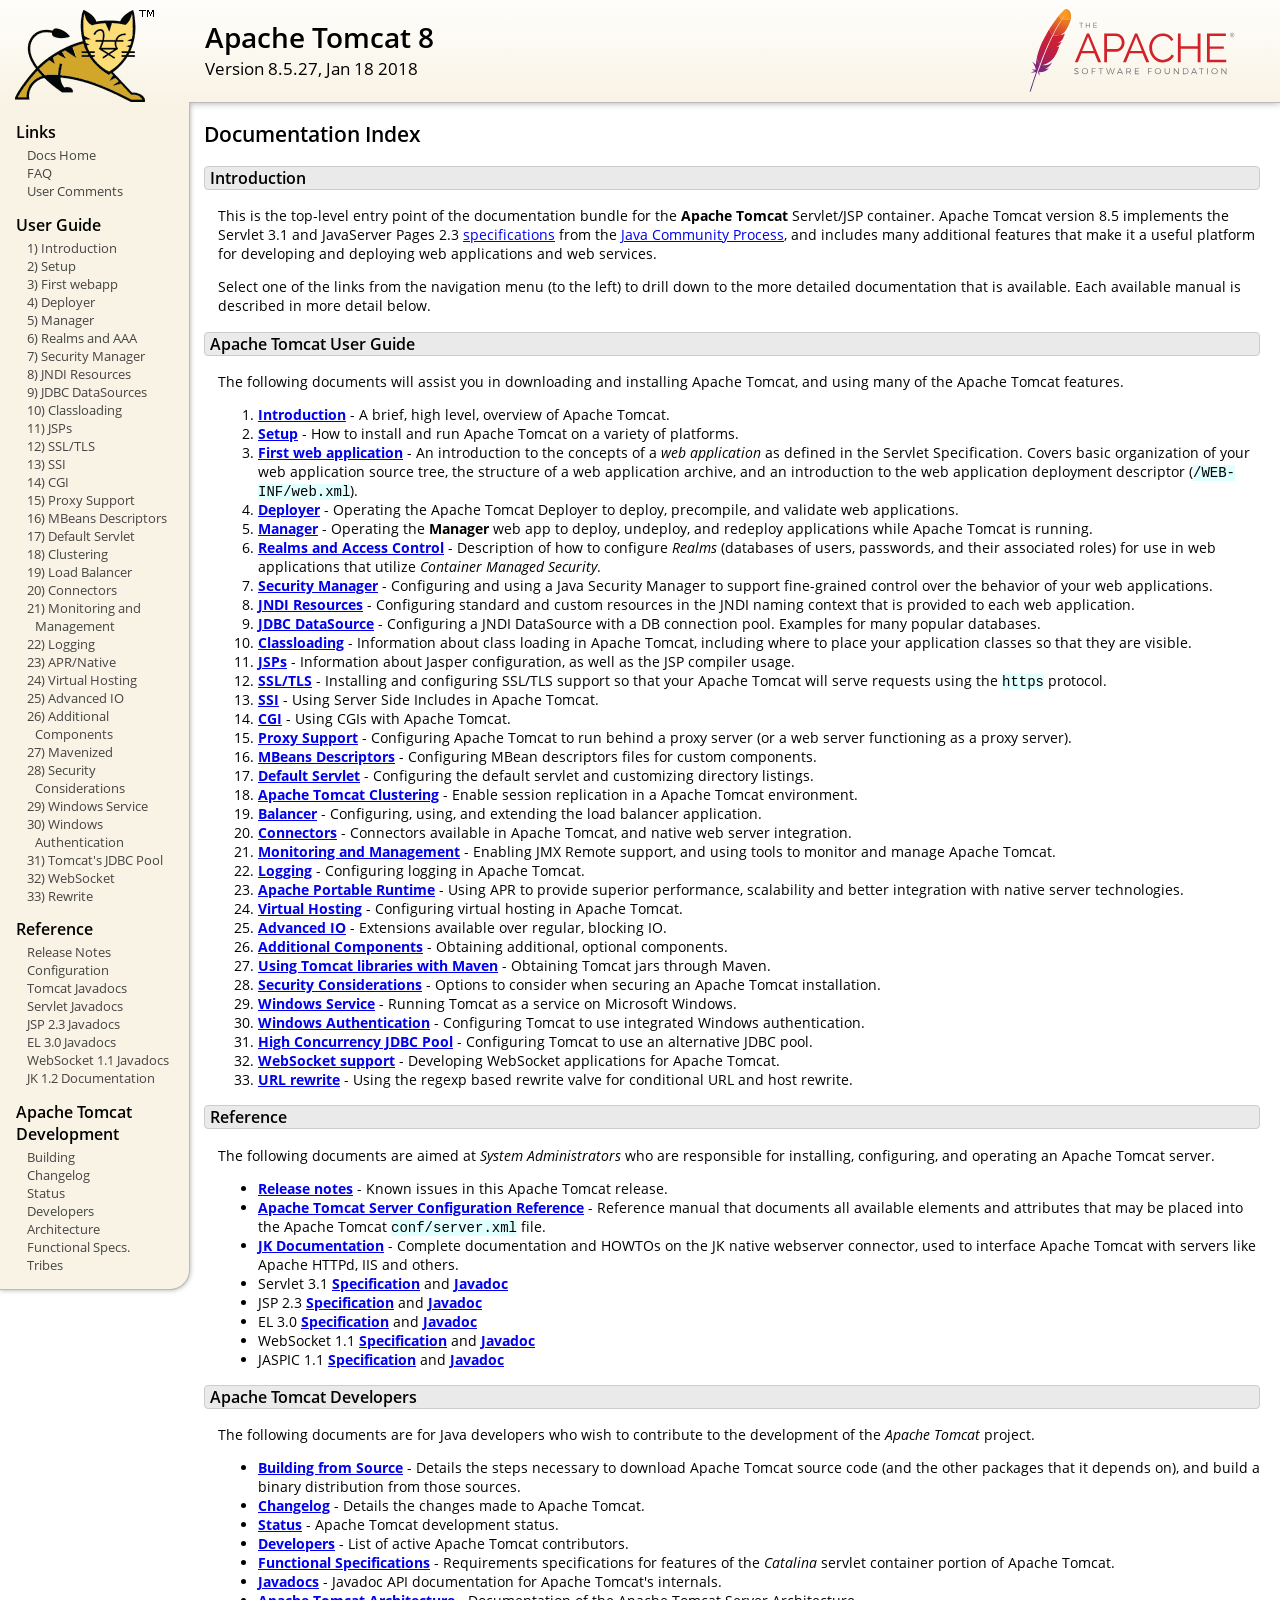
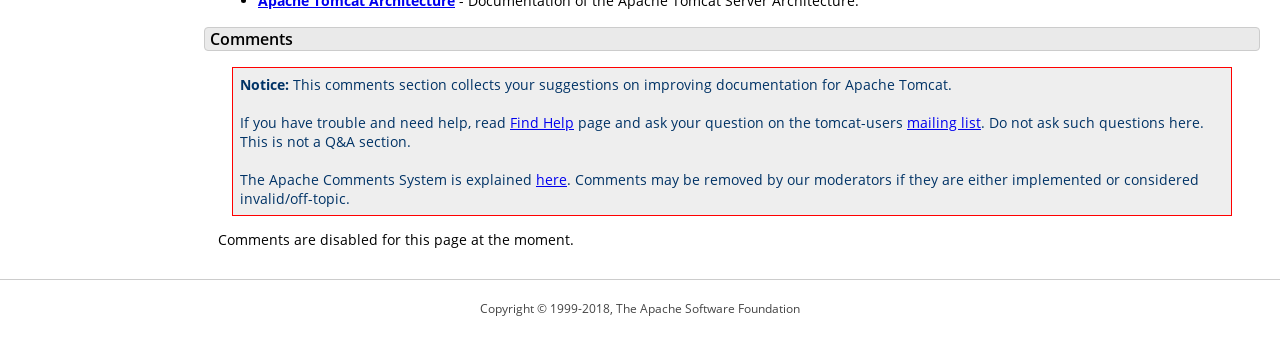
<file: servers/extracts/tomcat-8.5.27/apache-tomcat-8.5.27/webapps/docs/index.html>
<!DOCTYPE html SYSTEM "about:legacy-compat">
<html lang="en"><head><META http-equiv="Content-Type" content="text/html; charset=UTF-8"><link href="./images/docs-stylesheet.css" rel="stylesheet" type="text/css"><title>Apache Tomcat 8 (8.5.27) - Documentation Index</title><meta name="author" content="Craig R. McClanahan"><meta name="author" content="Remy Maucherat"><meta name="author" content="Yoav Shapira"><script type="application/javascript" data-comments-identifier="tomcat-8.5-doc/index">
    "use strict"; // Enable strict mode

    (function() {
      var thisScript = document.currentScript;
      if (!thisScript) { // Workaround for IE <= 11
        var scripts = document.getElementsByTagName("script");
        thisScript = scripts[scripts.length - 1];
      }
      document.addEventListener("DOMContentLoaded", (function() {
        var commentsDiv = document.getElementById("comments_thread");
        var commentsShortname = "tomcat";
        var commentsIdentifier = "http://tomcat.apache.org/" +
          thisScript.getAttribute("data-comments-identifier") + ".html";

        (function(w, d) {
          if (w.location.hostname.toLowerCase() == "tomcat.apache.org") {
            var s = d.createElement("script");
            s.type = "application/javascript";
            s.async = true;
            s.src = "https://comments.apache.org/show_comments.lua?site=" +
              encodeURIComponent(commentsShortname) +
              "&page=" + encodeURIComponent(commentsIdentifier);
            d.head.appendChild(s);
          } else {
            commentsDiv.appendChild(d.createTextNode("Comments are disabled for this page at the moment."));
          }
        })(window, document);
      }), false);
    })();
  </script></head><body><div id="wrapper"><header><div id="header"><div><div><div class="logo noPrint"><a href="http://tomcat.apache.org/"><img alt="Tomcat Home" src="./images/tomcat.png"></a></div><div style="height: 1px;"></div><div class="asfLogo noPrint"><a href="http://www.apache.org/" target="_blank"><img src="./images/asf-logo.svg" alt="The Apache Software Foundation" style="width: 266px; height: 83px;"></a></div><h1>Apache Tomcat 8</h1><div class="versionInfo">
          Version 8.5.27,
          <time datetime="2018-01-18">Jan 18 2018</time></div><div style="height: 1px;"></div><div style="clear: left;"></div></div></div></div></header><div id="middle"><div><div id="mainLeft" class="noprint"><div><nav><div><h2>Links</h2><ul><li><a href="index.html">Docs Home</a></li><li><a href="http://wiki.apache.org/tomcat/FAQ">FAQ</a></li><li><a href="#comments_section">User Comments</a></li></ul></div><div><h2>User Guide</h2><ul><li><a href="introduction.html">1) Introduction</a></li><li><a href="setup.html">2) Setup</a></li><li><a href="appdev/index.html">3) First webapp</a></li><li><a href="deployer-howto.html">4) Deployer</a></li><li><a href="manager-howto.html">5) Manager</a></li><li><a href="realm-howto.html">6) Realms and AAA</a></li><li><a href="security-manager-howto.html">7) Security Manager</a></li><li><a href="jndi-resources-howto.html">8) JNDI Resources</a></li><li><a href="jndi-datasource-examples-howto.html">9) JDBC DataSources</a></li><li><a href="class-loader-howto.html">10) Classloading</a></li><li><a href="jasper-howto.html">11) JSPs</a></li><li><a href="ssl-howto.html">12) SSL/TLS</a></li><li><a href="ssi-howto.html">13) SSI</a></li><li><a href="cgi-howto.html">14) CGI</a></li><li><a href="proxy-howto.html">15) Proxy Support</a></li><li><a href="mbeans-descriptors-howto.html">16) MBeans Descriptors</a></li><li><a href="default-servlet.html">17) Default Servlet</a></li><li><a href="cluster-howto.html">18) Clustering</a></li><li><a href="balancer-howto.html">19) Load Balancer</a></li><li><a href="connectors.html">20) Connectors</a></li><li><a href="monitoring.html">21) Monitoring and Management</a></li><li><a href="logging.html">22) Logging</a></li><li><a href="apr.html">23) APR/Native</a></li><li><a href="virtual-hosting-howto.html">24) Virtual Hosting</a></li><li><a href="aio.html">25) Advanced IO</a></li><li><a href="extras.html">26) Additional Components</a></li><li><a href="maven-jars.html">27) Mavenized</a></li><li><a href="security-howto.html">28) Security Considerations</a></li><li><a href="windows-service-howto.html">29) Windows Service</a></li><li><a href="windows-auth-howto.html">30) Windows Authentication</a></li><li><a href="jdbc-pool.html">31) Tomcat's JDBC Pool</a></li><li><a href="web-socket-howto.html">32) WebSocket</a></li><li><a href="rewrite.html">33) Rewrite</a></li></ul></div><div><h2>Reference</h2><ul><li><a href="RELEASE-NOTES.txt">Release Notes</a></li><li><a href="config/index.html">Configuration</a></li><li><a href="api/index.html">Tomcat Javadocs</a></li><li><a href="servletapi/index.html">Servlet Javadocs</a></li><li><a href="jspapi/index.html">JSP 2.3 Javadocs</a></li><li><a href="elapi/index.html">EL 3.0 Javadocs</a></li><li><a href="websocketapi/index.html">WebSocket 1.1 Javadocs</a></li><li><a href="http://tomcat.apache.org/connectors-doc/">JK 1.2 Documentation</a></li></ul></div><div><h2>Apache Tomcat Development</h2><ul><li><a href="building.html">Building</a></li><li><a href="changelog.html">Changelog</a></li><li><a href="http://wiki.apache.org/tomcat/TomcatVersions">Status</a></li><li><a href="developers.html">Developers</a></li><li><a href="architecture/index.html">Architecture</a></li><li><a href="funcspecs/index.html">Functional Specs.</a></li><li><a href="tribes/introduction.html">Tribes</a></li></ul></div></nav></div></div><div id="mainRight"><div id="content"><h2>Documentation Index</h2><h3 id="Introduction">Introduction</h3><div class="text">

<p>This is the top-level entry point of the documentation bundle for the
<strong>Apache Tomcat</strong> Servlet/JSP container.  Apache Tomcat version
8.5 implements the Servlet 3.1 and JavaServer Pages 2.3
<a href="http://wiki.apache.org/tomcat/Specifications">specifications</a> from the
<a href="http://www.jcp.org">Java Community Process</a>, and includes many
additional features that make it a useful platform for developing and deploying
web applications and web services.</p>

<p>Select one of the links from the navigation menu (to the left) to drill
down to the more detailed documentation that is available.  Each available
manual is described in more detail below.</p>

</div><h3 id="Apache_Tomcat_User_Guide">Apache Tomcat User Guide</h3><div class="text">

<p>The following documents will assist you in downloading and installing
Apache Tomcat, and using many of the Apache Tomcat features.</p>

<ol>
<li><a href="introduction.html"><strong>Introduction</strong></a> - A
    brief, high level, overview of Apache Tomcat.</li>
<li><a href="setup.html"><strong>Setup</strong></a> - How to install and run
    Apache Tomcat on a variety of platforms.</li>
<li><a href="appdev/index.html"><strong>First web application</strong></a>
    - An introduction to the concepts of a <em>web application</em> as defined
    in the Servlet Specification.  Covers basic organization of your web application
    source tree, the structure of a web application archive, and an
    introduction to the web application deployment descriptor
    (<code>/WEB-INF/web.xml</code>).</li>
<li><a href="deployer-howto.html"><strong>Deployer</strong></a> -
    Operating the Apache Tomcat Deployer to deploy, precompile, and validate web
    applications.</li>
<li><a href="manager-howto.html"><strong>Manager</strong></a> -
    Operating the <strong>Manager</strong> web app to deploy, undeploy, and
    redeploy applications while Apache Tomcat is running.</li>
<li><a href="realm-howto.html"><strong>Realms and Access Control</strong></a>
    - Description of how to configure <em>Realms</em> (databases of users,
    passwords, and their associated roles) for use in web applications that
    utilize <em>Container Managed Security</em>.</li>
<li><a href="security-manager-howto.html"><strong>Security Manager</strong></a>
    - Configuring and using a Java Security Manager to
    support fine-grained control over the behavior of your web applications.
    </li>
<li><a href="jndi-resources-howto.html"><strong>JNDI Resources</strong></a>
    - Configuring standard and custom resources in the JNDI naming context
    that is provided to each web application.</li>
<li><a href="jndi-datasource-examples-howto.html">
    <strong>JDBC DataSource</strong></a>
    - Configuring a JNDI DataSource with a DB connection pool.
    Examples for many popular databases.</li>
<li><a href="class-loader-howto.html"><strong>Classloading</strong></a>
    - Information about class loading in Apache Tomcat, including where to place
    your application classes so that they are visible.</li>
<li><a href="jasper-howto.html"><strong>JSPs</strong></a>
    - Information about Jasper configuration, as well as the JSP compiler
    usage.</li>
<li><a href="ssl-howto.html"><strong>SSL/TLS</strong></a> -
    Installing and configuring SSL/TLS support so that your Apache Tomcat will
    serve requests using the <code>https</code> protocol.</li>
<li><a href="ssi-howto.html"><strong>SSI</strong></a> -
    Using Server Side Includes in Apache Tomcat.</li>
<li><a href="cgi-howto.html"><strong>CGI</strong></a> -
    Using CGIs with Apache Tomcat.</li>
<li><a href="proxy-howto.html"><strong>Proxy Support</strong></a> -
    Configuring Apache Tomcat to run behind a proxy server (or a web server
    functioning as a proxy server).</li>
<li><a href="mbeans-descriptors-howto.html"><strong>MBeans Descriptors</strong></a> -
    Configuring MBean descriptors files for custom components.</li>
<li><a href="default-servlet.html"><strong>Default Servlet</strong></a> -
    Configuring the default servlet and customizing directory listings.</li>
<li><a href="cluster-howto.html"><strong>Apache Tomcat Clustering</strong></a> -
    Enable session replication in a Apache Tomcat environment.</li>
<li><a href="balancer-howto.html"><strong>Balancer</strong></a> -
    Configuring, using, and extending the load balancer application.</li>
<li><a href="connectors.html"><strong>Connectors</strong></a> -
    Connectors available in Apache Tomcat, and native web server integration.</li>
<li><a href="monitoring.html"><strong>Monitoring and Management</strong></a> -
    Enabling JMX Remote support, and using tools to monitor and manage Apache Tomcat.</li>
<li><a href="logging.html"><strong>Logging</strong></a> -
    Configuring logging in Apache Tomcat.</li>
<li><a href="apr.html"><strong>Apache Portable Runtime</strong></a> -
    Using APR to provide superior performance, scalability and better
    integration with native server technologies.</li>
<li><a href="virtual-hosting-howto.html"><strong>Virtual Hosting</strong></a> -
    Configuring virtual hosting in Apache Tomcat.</li>
<li><a href="aio.html"><strong>Advanced IO</strong></a> -
    Extensions available over regular, blocking IO.</li>
<li><a href="extras.html"><strong>Additional Components</strong></a> -
    Obtaining additional, optional components.</li>
<li><a href="maven-jars.html"><strong>Using Tomcat libraries with Maven</strong></a> -
    Obtaining Tomcat jars through Maven.</li>
<li><a href="security-howto.html"><strong>Security Considerations</strong></a> -
    Options to consider when securing an Apache Tomcat installation.</li>
<li><a href="windows-service-howto.html"><strong>Windows Service</strong></a> -
    Running Tomcat as a service on Microsoft Windows.</li>
<li><a href="windows-auth-howto.html"><strong>Windows Authentication</strong></a> -
    Configuring Tomcat to use integrated Windows authentication.</li>
<li><a href="jdbc-pool.html"><strong>High Concurrency JDBC Pool</strong></a> -
    Configuring Tomcat to use an alternative JDBC pool.</li>
<li><a href="web-socket-howto.html"><strong>WebSocket support</strong></a> -
    Developing WebSocket applications for Apache Tomcat.</li>
<li><a href="rewrite.html"><strong>URL rewrite</strong></a> -
    Using the regexp based rewrite valve for conditional URL and host rewrite.</li>

</ol>

</div><h3 id="Reference">Reference</h3><div class="text">

<p>The following documents are aimed at <em>System Administrators</em> who
are responsible for installing, configuring, and operating an Apache Tomcat server.
</p>
<ul>
<li><a href="RELEASE-NOTES.txt"><strong>Release notes</strong></a>
    - Known issues in this Apache Tomcat release.
    </li>
<li><a href="config/index.html"><strong>Apache Tomcat Server Configuration Reference</strong></a>
    - Reference manual that documents all available elements and attributes
      that may be placed into the Apache Tomcat <code>conf/server.xml</code> file.
    </li>
<li><a href="http://tomcat.apache.org/connectors-doc/index.html"><strong>JK Documentation</strong></a>
    - Complete documentation and HOWTOs on the JK native webserver connector,
      used to interface Apache Tomcat with servers like Apache HTTPd, IIS
      and others.</li>
<li>Servlet 3.1
    <a href="http://jcp.org/aboutJava/communityprocess/final/jsr340/index.html">
    <strong>Specification</strong></a> and
    <a href="http://docs.oracle.com/javaee/7/api/javax/servlet/package-summary.html">
    <strong>Javadoc</strong></a>
    </li>
<li>JSP 2.3
    <a href="http://jcp.org/aboutJava/communityprocess/mrel/jsr245/index2.html">
    <strong>Specification</strong></a> and
    <a href="http://docs.oracle.com/javaee/7/api/javax/servlet/jsp/package-summary.html">
    <strong>Javadoc</strong></a>
    </li>
<li>EL 3.0
    <a href="http://jcp.org/aboutJava/communityprocess/final/jsr341/index.html">
    <strong>Specification</strong></a> and
    <a href="http://docs.oracle.com/javaee/7/api/javax/el/package-summary.html">
    <strong>Javadoc</strong></a>
    </li>
<li>WebSocket 1.1
    <a href="https://jcp.org/aboutJava/communityprocess/mrel/jsr356/index.html">
    <strong>Specification</strong></a> and
    <a href="http://docs.oracle.com/javaee/7/api/javax/websocket/package-summary.html">
    <strong>Javadoc</strong></a>
    </li>
<li>JASPIC 1.1
    <a href="https://jcp.org/aboutJava/communityprocess/mrel/jsr196/index.html">
    <strong>Specification</strong></a> and
    <a href="http://docs.oracle.com/javaee/7/api/javax/security/auth/message/package-summary.html">
    <strong>Javadoc</strong></a>
    </li>
</ul>

</div><h3 id="Apache_Tomcat_Developers">Apache Tomcat Developers</h3><div class="text">

<p>The following documents are for Java developers who wish to contribute to
the development of the <em>Apache Tomcat</em> project.</p>
<ul>
<li><a href="building.html"><strong>Building from Source</strong></a> -
    Details the steps necessary to download Apache Tomcat source code (and the
    other packages that it depends on), and build a binary distribution from
    those sources.
    </li>
<li><a href="changelog.html"><strong>Changelog</strong></a> - Details the
    changes made to Apache Tomcat.
    </li>
<li><a href="http://wiki.apache.org/tomcat/TomcatVersions"><strong>Status</strong></a> -
    Apache Tomcat development status.
    </li>
<li><a href="developers.html"><strong>Developers</strong></a> - List of active
    Apache Tomcat contributors.
    </li>
<li><a href="funcspecs/index.html"><strong>Functional Specifications</strong></a>
    - Requirements specifications for features of the <em>Catalina</em> servlet
    container portion of Apache Tomcat.</li>
<li><a href="api/index.html"><strong>Javadocs</strong></a>
    - Javadoc API documentation for Apache Tomcat's internals.</li>
<li><a href="architecture/index.html"><strong>Apache Tomcat Architecture</strong></a>
    - Documentation of the Apache Tomcat Server Architecture.</li>
</ul>

</div><div class="noprint"><h3 id="comments_section">
                  Comments
                </h3><div class="text"><p class="notice"><strong>Notice: </strong>This comments section collects your suggestions
                    on improving documentation for Apache Tomcat.<br><br>
                    If you have trouble and need help, read
                    <a href="http://tomcat.apache.org/findhelp.html">Find Help</a> page
                    and ask your question on the tomcat-users
                    <a href="http://tomcat.apache.org/lists.html">mailing list</a>.
                    Do not ask such questions here. This is not a Q&amp;A section.<br><br>
                    The Apache Comments System is explained <a href="./comments.html">here</a>.
                    Comments may be removed by our moderators if they are either
                    implemented or considered invalid/off-topic.
                  </p><div id="comments_thread"></div></div></div></div></div></div></div><footer><div id="footer">
    Copyright &copy; 1999-2018, The Apache Software Foundation
  </div></footer></div></body></html>
</file>
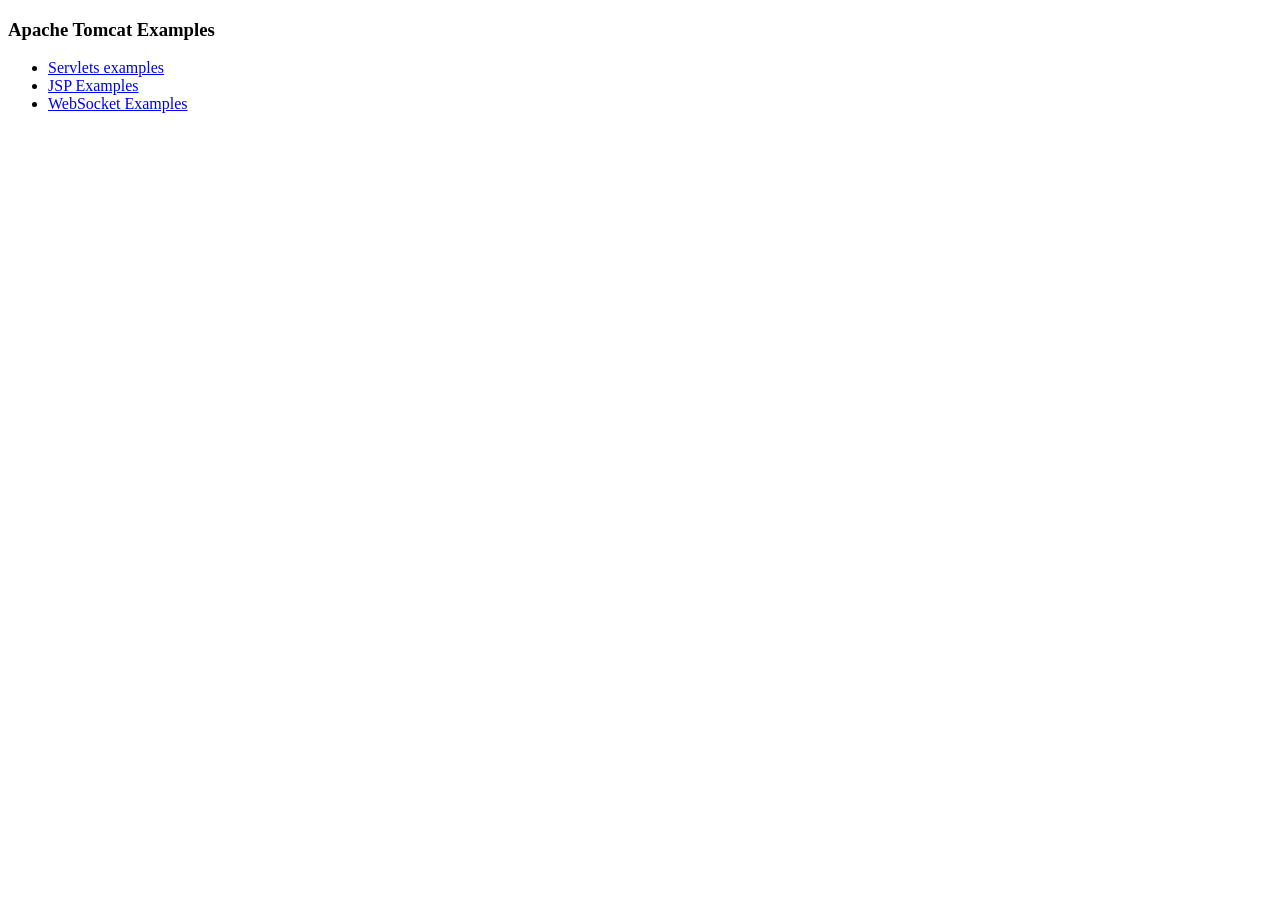
<file: servers/extracts/tomcat-8.5.27/apache-tomcat-8.5.27/webapps/examples/index.html>
<!--
  Licensed to the Apache Software Foundation (ASF) under one or more
  contributor license agreements.  See the NOTICE file distributed with
  this work for additional information regarding copyright ownership.
  The ASF licenses this file to You under the Apache License, Version 2.0
  (the "License"); you may not use this file except in compliance with
  the License.  You may obtain a copy of the License at

      http://www.apache.org/licenses/LICENSE-2.0

  Unless required by applicable law or agreed to in writing, software
  distributed under the License is distributed on an "AS IS" BASIS,
  WITHOUT WARRANTIES OR CONDITIONS OF ANY KIND, either express or implied.
  See the License for the specific language governing permissions and
  limitations under the License.
-->
<!DOCTYPE HTML><html lang="en"><head>
<meta charset="UTF-8">
<title>Apache Tomcat Examples</title>
</head>
<body>
<p>
<h3>Apache Tomcat Examples</H3>
<p></p>
<ul>
<li><a href="servlets">Servlets examples</a></li>
<li><a href="jsp">JSP Examples</a></li>
<li><a href="websocket/index.xhtml">WebSocket Examples</a></li>
</ul>
</body></html>
</file>
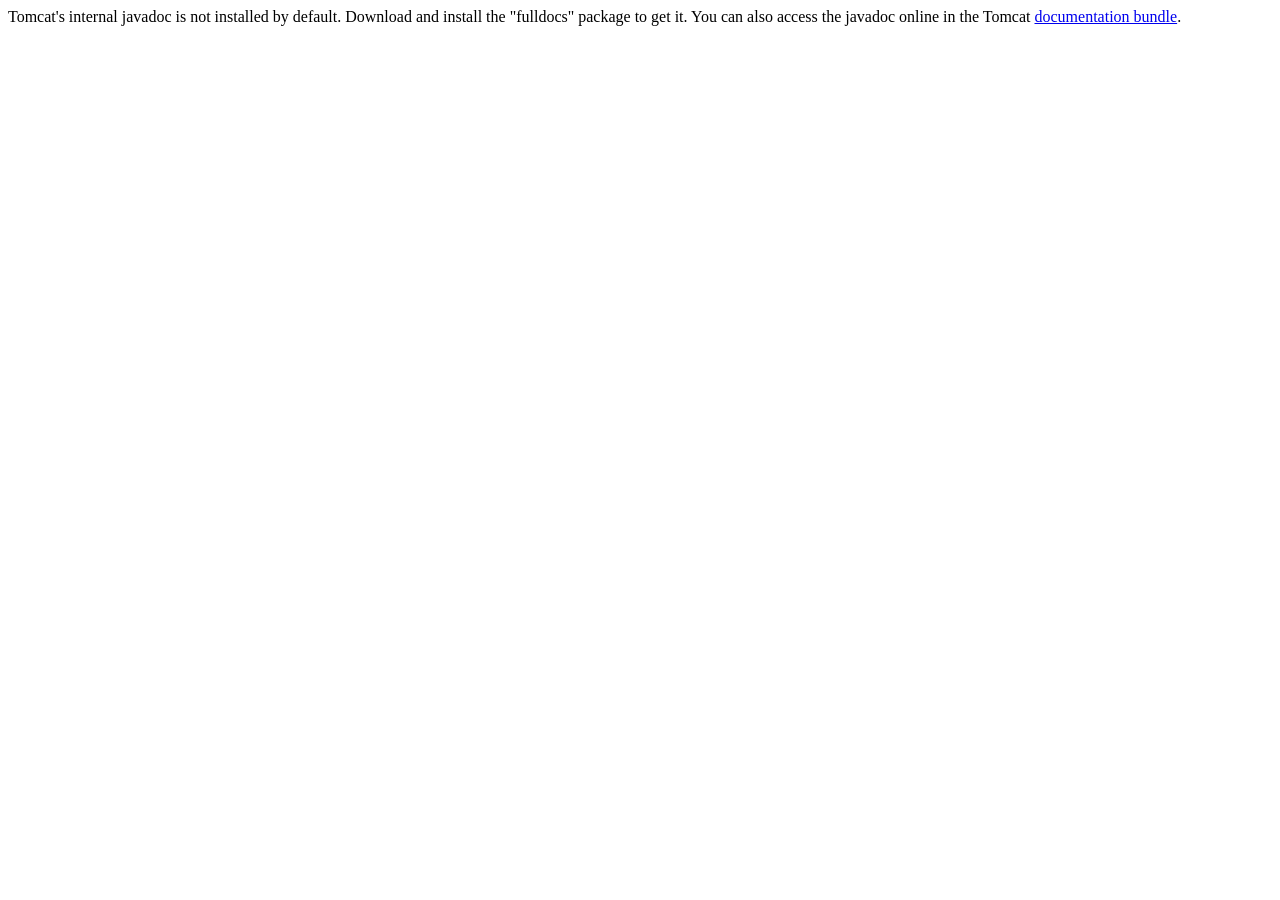
<file: servers/extracts/tomcat-8.5.27/apache-tomcat-8.5.27/webapps/docs/api/index.html>
<!--
  Licensed to the Apache Software Foundation (ASF) under one or more
  contributor license agreements.  See the NOTICE file distributed with
  this work for additional information regarding copyright ownership.
  The ASF licenses this file to You under the Apache License, Version 2.0
  (the "License"); you may not use this file except in compliance with
  the License.  You may obtain a copy of the License at

      http://www.apache.org/licenses/LICENSE-2.0

  Unless required by applicable law or agreed to in writing, software
  distributed under the License is distributed on an "AS IS" BASIS,
  WITHOUT WARRANTIES OR CONDITIONS OF ANY KIND, either express or implied.
  See the License for the specific language governing permissions and
  limitations under the License.
-->
<!DOCTYPE html>
<html>
    <head>
    <meta charset="UTF-8" />
    <title>API docs</title>
</head>

<body>

Tomcat's internal javadoc is not installed by default. Download and install
the "fulldocs" package to get it.

You can also access the javadoc online in the Tomcat
<a href="http://tomcat.apache.org/tomcat-8.5-doc/">
documentation bundle</a>.

</body>
</html>
</file>
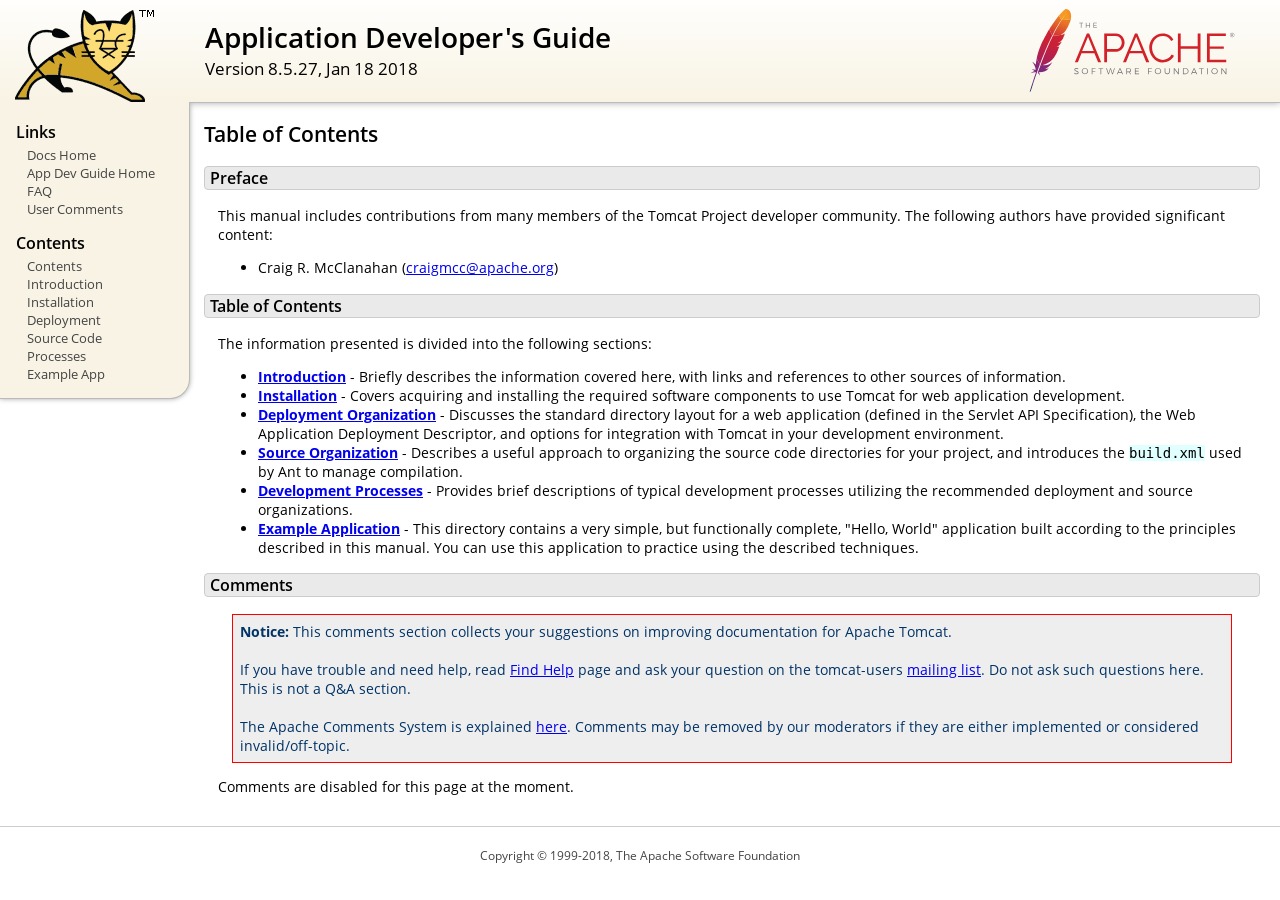
<file: servers/extracts/tomcat-8.5.27/apache-tomcat-8.5.27/webapps/docs/appdev/index.html>
<!DOCTYPE html SYSTEM "about:legacy-compat">
<html lang="en"><head><META http-equiv="Content-Type" content="text/html; charset=UTF-8"><link href="../images/docs-stylesheet.css" rel="stylesheet" type="text/css"><title>Application Developer's Guide (8.5.27) - Table of Contents</title><meta name="author" content="Craig R. McClanahan"><script type="application/javascript" data-comments-identifier="tomcat-8.5-doc/appdev/index">
    "use strict"; // Enable strict mode

    (function() {
      var thisScript = document.currentScript;
      if (!thisScript) { // Workaround for IE <= 11
        var scripts = document.getElementsByTagName("script");
        thisScript = scripts[scripts.length - 1];
      }
      document.addEventListener("DOMContentLoaded", (function() {
        var commentsDiv = document.getElementById("comments_thread");
        var commentsShortname = "tomcat";
        var commentsIdentifier = "http://tomcat.apache.org/" +
          thisScript.getAttribute("data-comments-identifier") + ".html";

        (function(w, d) {
          if (w.location.hostname.toLowerCase() == "tomcat.apache.org") {
            var s = d.createElement("script");
            s.type = "application/javascript";
            s.async = true;
            s.src = "https://comments.apache.org/show_comments.lua?site=" +
              encodeURIComponent(commentsShortname) +
              "&page=" + encodeURIComponent(commentsIdentifier);
            d.head.appendChild(s);
          } else {
            commentsDiv.appendChild(d.createTextNode("Comments are disabled for this page at the moment."));
          }
        })(window, document);
      }), false);
    })();
  </script></head><body><div id="wrapper"><header><div id="header"><div><div><div class="logo noPrint"><a href="http://tomcat.apache.org/"><img alt="Tomcat Home" src="../images/tomcat.png"></a></div><div style="height: 1px;"></div><div class="asfLogo noPrint"><a href="http://www.apache.org/" target="_blank"><img src="../images/asf-logo.svg" alt="The Apache Software Foundation" style="width: 266px; height: 83px;"></a></div><h1>Application Developer's Guide</h1><div class="versionInfo">
          Version 8.5.27,
          <time datetime="2018-01-18">Jan 18 2018</time></div><div style="height: 1px;"></div><div style="clear: left;"></div></div></div></div></header><div id="middle"><div><div id="mainLeft" class="noprint"><div><nav><div><h2>Links</h2><ul><li><a href="../index.html">Docs Home</a></li><li><a href="index.html">App Dev Guide Home</a></li><li><a href="http://wiki.apache.org/tomcat/FAQ">FAQ</a></li><li><a href="#comments_section">User Comments</a></li></ul></div><div><h2>Contents</h2><ul><li><a href="index.html">Contents</a></li><li><a href="introduction.html">Introduction</a></li><li><a href="installation.html">Installation</a></li><li><a href="deployment.html">Deployment</a></li><li><a href="source.html">Source Code</a></li><li><a href="processes.html">Processes</a></li><li><a href="sample/">Example App</a></li></ul></div></nav></div></div><div id="mainRight"><div id="content"><h2>Table of Contents</h2><h3 id="Preface">Preface</h3><div class="text">

<p>This manual includes contributions from many members of the Tomcat Project
developer community.  The following authors have provided significant content:
</p>
<ul>
<li>Craig R. McClanahan
    (<a href="mailto:craigmcc@apache.org">craigmcc@apache.org</a>)</li>
</ul>

</div><h3 id="Table_of_Contents">Table of Contents</h3><div class="text">

<p>The information presented is divided into the following sections:</p>
<ul>
<li><a href="introduction.html"><strong>Introduction</strong></a> -
    Briefly describes the information covered here, with
    links and references to other sources of information.</li>
<li><a href="installation.html"><strong>Installation</strong></a> -
    Covers acquiring and installing the required software
    components to use Tomcat for web application development.</li>
<li><a href="deployment.html"><strong>Deployment Organization</strong></a> -
    Discusses the standard directory layout for a web application
    (defined in the Servlet API Specification), the Web Application
    Deployment Descriptor, and options for integration with Tomcat
    in your development environment.</li>
<li><a href="source.html"><strong>Source Organization</strong></a> -
    Describes a useful approach to organizing the source code
    directories for your project, and introduces the
    <code>build.xml</code> used by Ant to manage compilation.</li>
<li><a href="processes.html"><strong>Development Processes</strong></a> -
    Provides brief descriptions of typical development processes
    utilizing the recommended deployment and source organizations.</li>
<li><a href="sample/" target="_blank"><strong>Example Application</strong></a> -
    This directory contains a very simple, but functionally complete,
    "Hello, World" application built according to the principles
    described in this manual.  You can use this application to
    practice using the described techniques.</li>
</ul>

</div><div class="noprint"><h3 id="comments_section">
                  Comments
                </h3><div class="text"><p class="notice"><strong>Notice: </strong>This comments section collects your suggestions
                    on improving documentation for Apache Tomcat.<br><br>
                    If you have trouble and need help, read
                    <a href="http://tomcat.apache.org/findhelp.html">Find Help</a> page
                    and ask your question on the tomcat-users
                    <a href="http://tomcat.apache.org/lists.html">mailing list</a>.
                    Do not ask such questions here. This is not a Q&amp;A section.<br><br>
                    The Apache Comments System is explained <a href="../comments.html">here</a>.
                    Comments may be removed by our moderators if they are either
                    implemented or considered invalid/off-topic.
                  </p><div id="comments_thread"></div></div></div></div></div></div></div><footer><div id="footer">
    Copyright &copy; 1999-2018, The Apache Software Foundation
  </div></footer></div></body></html>
</file>
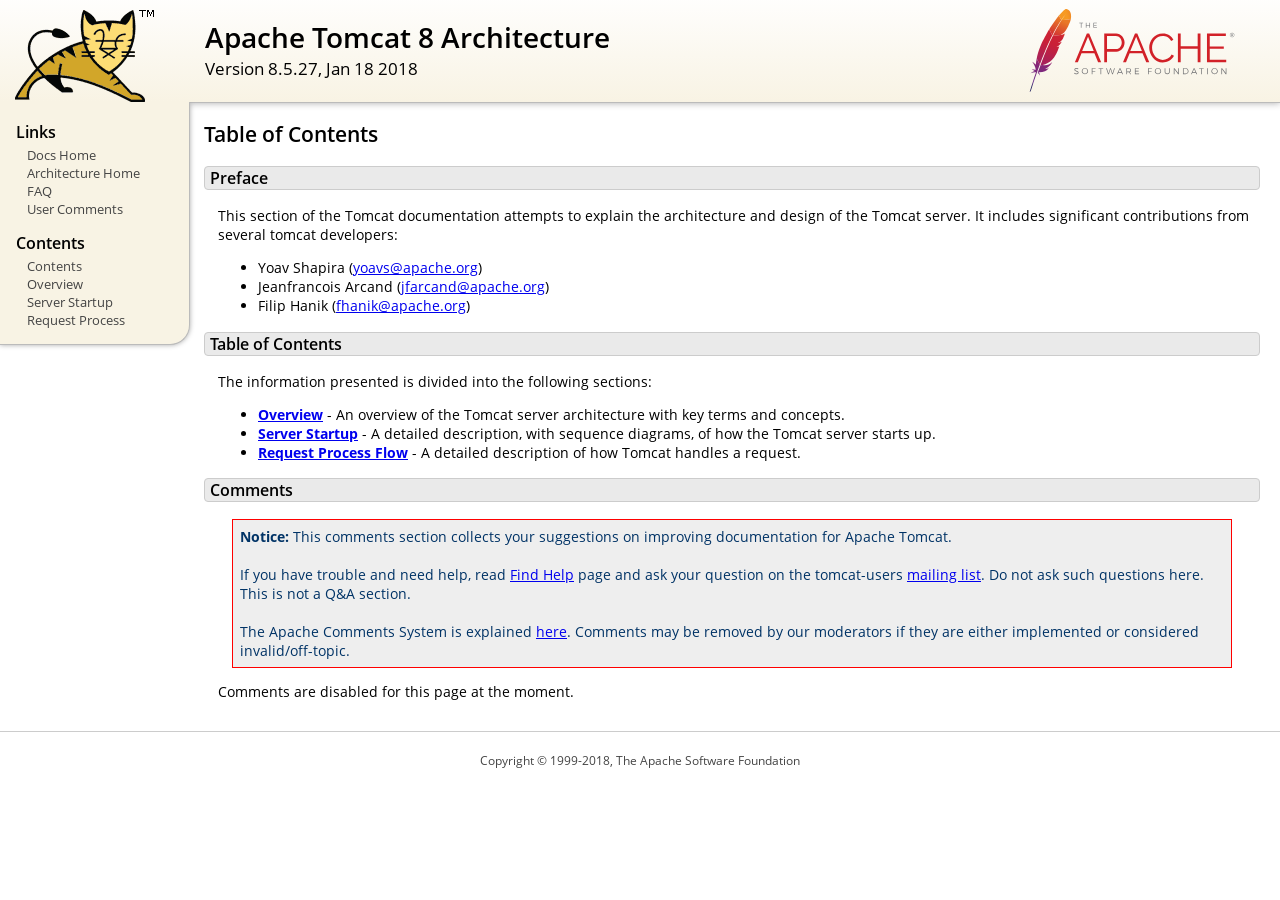
<file: servers/extracts/tomcat-8.5.27/apache-tomcat-8.5.27/webapps/docs/architecture/index.html>
<!DOCTYPE html SYSTEM "about:legacy-compat">
<html lang="en"><head><META http-equiv="Content-Type" content="text/html; charset=UTF-8"><link href="../images/docs-stylesheet.css" rel="stylesheet" type="text/css"><title>Apache Tomcat 8 Architecture (8.5.27) - Table of Contents</title><meta name="author" content="Yoav Shapira"><script type="application/javascript" data-comments-identifier="tomcat-8.5-doc/architecture/index">
    "use strict"; // Enable strict mode

    (function() {
      var thisScript = document.currentScript;
      if (!thisScript) { // Workaround for IE <= 11
        var scripts = document.getElementsByTagName("script");
        thisScript = scripts[scripts.length - 1];
      }
      document.addEventListener("DOMContentLoaded", (function() {
        var commentsDiv = document.getElementById("comments_thread");
        var commentsShortname = "tomcat";
        var commentsIdentifier = "http://tomcat.apache.org/" +
          thisScript.getAttribute("data-comments-identifier") + ".html";

        (function(w, d) {
          if (w.location.hostname.toLowerCase() == "tomcat.apache.org") {
            var s = d.createElement("script");
            s.type = "application/javascript";
            s.async = true;
            s.src = "https://comments.apache.org/show_comments.lua?site=" +
              encodeURIComponent(commentsShortname) +
              "&page=" + encodeURIComponent(commentsIdentifier);
            d.head.appendChild(s);
          } else {
            commentsDiv.appendChild(d.createTextNode("Comments are disabled for this page at the moment."));
          }
        })(window, document);
      }), false);
    })();
  </script></head><body><div id="wrapper"><header><div id="header"><div><div><div class="logo noPrint"><a href="http://tomcat.apache.org/"><img alt="Tomcat Home" src="../images/tomcat.png"></a></div><div style="height: 1px;"></div><div class="asfLogo noPrint"><a href="http://www.apache.org/" target="_blank"><img src="../images/asf-logo.svg" alt="The Apache Software Foundation" style="width: 266px; height: 83px;"></a></div><h1>Apache Tomcat 8 Architecture</h1><div class="versionInfo">
          Version 8.5.27,
          <time datetime="2018-01-18">Jan 18 2018</time></div><div style="height: 1px;"></div><div style="clear: left;"></div></div></div></div></header><div id="middle"><div><div id="mainLeft" class="noprint"><div><nav><div><h2>Links</h2><ul><li><a href="../index.html">Docs Home</a></li><li><a href="index.html">Architecture Home</a></li><li><a href="http://wiki.apache.org/tomcat/FAQ">FAQ</a></li><li><a href="#comments_section">User Comments</a></li></ul></div><div><h2>Contents</h2><ul><li><a href="index.html">Contents</a></li><li><a href="overview.html">Overview</a></li><li><a href="startup.html">Server Startup</a></li><li><a href="requestProcess.html">Request Process</a></li></ul></div></nav></div></div><div id="mainRight"><div id="content"><h2>Table of Contents</h2><h3 id="Preface">Preface</h3><div class="text">

<p>This section of the Tomcat documentation attempts to explain
the architecture and design of the Tomcat server.  It includes significant
contributions from several tomcat developers:
</p>
<ul>
<li>Yoav Shapira
    (<a href="mailto:yoavs@apache.org">yoavs@apache.org</a>)</li>
<li>Jeanfrancois Arcand
    (<a href="mailto:jfarcand@apache.org">jfarcand@apache.org</a>)</li>
<li>Filip Hanik
    (<a href="mailto:fhanik@apache.org">fhanik@apache.org</a>)</li>
</ul>

</div><h3 id="Table_of_Contents">Table of Contents</h3><div class="text">

<p>The information presented is divided into the following sections:</p>
<ul>
<li><a href="overview.html"><strong>Overview</strong></a> -
    An overview of the Tomcat server architecture with key terms
    and concepts.</li>
<li><a href="startup.html"><strong>Server Startup</strong></a> -
    A detailed description, with sequence diagrams, of how the Tomcat
    server starts up.</li>
<li><a href="requestProcess.html"><strong>Request Process Flow</strong></a> -
    A detailed description of how Tomcat handles a request.</li>
</ul>

</div><div class="noprint"><h3 id="comments_section">
                  Comments
                </h3><div class="text"><p class="notice"><strong>Notice: </strong>This comments section collects your suggestions
                    on improving documentation for Apache Tomcat.<br><br>
                    If you have trouble and need help, read
                    <a href="http://tomcat.apache.org/findhelp.html">Find Help</a> page
                    and ask your question on the tomcat-users
                    <a href="http://tomcat.apache.org/lists.html">mailing list</a>.
                    Do not ask such questions here. This is not a Q&amp;A section.<br><br>
                    The Apache Comments System is explained <a href="../comments.html">here</a>.
                    Comments may be removed by our moderators if they are either
                    implemented or considered invalid/off-topic.
                  </p><div id="comments_thread"></div></div></div></div></div></div></div><footer><div id="footer">
    Copyright &copy; 1999-2018, The Apache Software Foundation
  </div></footer></div></body></html>
</file>
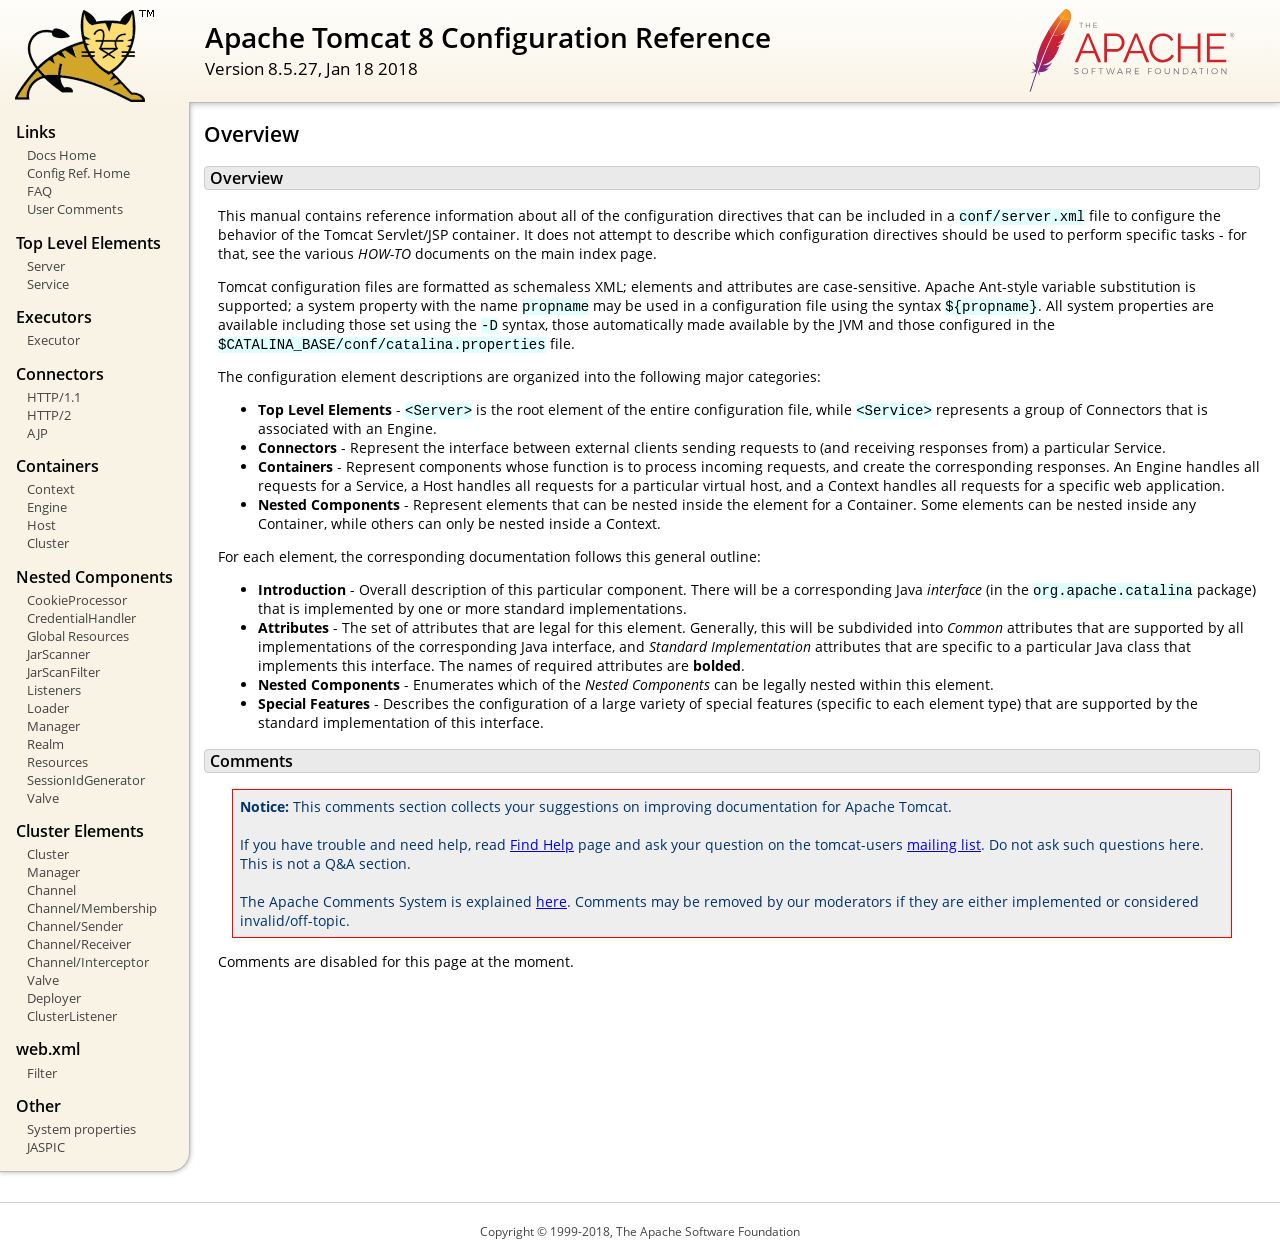
<file: servers/extracts/tomcat-8.5.27/apache-tomcat-8.5.27/webapps/docs/config/index.html>
<!DOCTYPE html SYSTEM "about:legacy-compat">
<html lang="en"><head><META http-equiv="Content-Type" content="text/html; charset=UTF-8"><link href="../images/docs-stylesheet.css" rel="stylesheet" type="text/css"><title>Apache Tomcat 8 Configuration Reference (8.5.27) - Overview</title><meta name="author" content="Craig R. McClanahan"><script type="application/javascript" data-comments-identifier="tomcat-8.5-doc/config/index">
    "use strict"; // Enable strict mode

    (function() {
      var thisScript = document.currentScript;
      if (!thisScript) { // Workaround for IE <= 11
        var scripts = document.getElementsByTagName("script");
        thisScript = scripts[scripts.length - 1];
      }
      document.addEventListener("DOMContentLoaded", (function() {
        var commentsDiv = document.getElementById("comments_thread");
        var commentsShortname = "tomcat";
        var commentsIdentifier = "http://tomcat.apache.org/" +
          thisScript.getAttribute("data-comments-identifier") + ".html";

        (function(w, d) {
          if (w.location.hostname.toLowerCase() == "tomcat.apache.org") {
            var s = d.createElement("script");
            s.type = "application/javascript";
            s.async = true;
            s.src = "https://comments.apache.org/show_comments.lua?site=" +
              encodeURIComponent(commentsShortname) +
              "&page=" + encodeURIComponent(commentsIdentifier);
            d.head.appendChild(s);
          } else {
            commentsDiv.appendChild(d.createTextNode("Comments are disabled for this page at the moment."));
          }
        })(window, document);
      }), false);
    })();
  </script></head><body><div id="wrapper"><header><div id="header"><div><div><div class="logo noPrint"><a href="http://tomcat.apache.org/"><img alt="Tomcat Home" src="../images/tomcat.png"></a></div><div style="height: 1px;"></div><div class="asfLogo noPrint"><a href="http://www.apache.org/" target="_blank"><img src="../images/asf-logo.svg" alt="The Apache Software Foundation" style="width: 266px; height: 83px;"></a></div><h1>Apache Tomcat 8 Configuration Reference</h1><div class="versionInfo">
          Version 8.5.27,
          <time datetime="2018-01-18">Jan 18 2018</time></div><div style="height: 1px;"></div><div style="clear: left;"></div></div></div></div></header><div id="middle"><div><div id="mainLeft" class="noprint"><div><nav><div><h2>Links</h2><ul><li><a href="../index.html">Docs Home</a></li><li><a href="index.html">Config Ref. Home</a></li><li><a href="http://wiki.apache.org/tomcat/FAQ">FAQ</a></li><li><a href="#comments_section">User Comments</a></li></ul></div><div><h2>Top Level Elements</h2><ul><li><a href="server.html">Server</a></li><li><a href="service.html">Service</a></li></ul></div><div><h2>Executors</h2><ul><li><a href="executor.html">Executor</a></li></ul></div><div><h2>Connectors</h2><ul><li><a href="http.html">HTTP/1.1</a></li><li><a href="http2.html">HTTP/2</a></li><li><a href="ajp.html">AJP</a></li></ul></div><div><h2>Containers</h2><ul><li><a href="context.html">Context</a></li><li><a href="engine.html">Engine</a></li><li><a href="host.html">Host</a></li><li><a href="cluster.html">Cluster</a></li></ul></div><div><h2>Nested Components</h2><ul><li><a href="cookie-processor.html">CookieProcessor</a></li><li><a href="credentialhandler.html">CredentialHandler</a></li><li><a href="globalresources.html">Global Resources</a></li><li><a href="jar-scanner.html">JarScanner</a></li><li><a href="jar-scan-filter.html">JarScanFilter</a></li><li><a href="listeners.html">Listeners</a></li><li><a href="loader.html">Loader</a></li><li><a href="manager.html">Manager</a></li><li><a href="realm.html">Realm</a></li><li><a href="resources.html">Resources</a></li><li><a href="sessionidgenerator.html">SessionIdGenerator</a></li><li><a href="valve.html">Valve</a></li></ul></div><div><h2>Cluster Elements</h2><ul><li><a href="cluster.html">Cluster</a></li><li><a href="cluster-manager.html">Manager</a></li><li><a href="cluster-channel.html">Channel</a></li><li><a href="cluster-membership.html">Channel/Membership</a></li><li><a href="cluster-sender.html">Channel/Sender</a></li><li><a href="cluster-receiver.html">Channel/Receiver</a></li><li><a href="cluster-interceptor.html">Channel/Interceptor</a></li><li><a href="cluster-valve.html">Valve</a></li><li><a href="cluster-deployer.html">Deployer</a></li><li><a href="cluster-listener.html">ClusterListener</a></li></ul></div><div><h2>web.xml</h2><ul><li><a href="filter.html">Filter</a></li></ul></div><div><h2>Other</h2><ul><li><a href="systemprops.html">System properties</a></li><li><a href="jaspic.html">JASPIC</a></li></ul></div></nav></div></div><div id="mainRight"><div id="content"><h2>Overview</h2><h3 id="Overview">Overview</h3><div class="text">

<p>This manual contains reference information about all of the configuration
directives that can be included in a <code>conf/server.xml</code> file to
configure the behavior of the Tomcat Servlet/JSP container.  It does not
attempt to describe which configuration directives should be used to perform
specific tasks - for that, see the various <em>HOW-TO</em> documents on the
main index page.</p>

<p>Tomcat configuration files are formatted as schemaless XML; elements and
attributes are case-sensitive. Apache Ant-style variable substitution
is supported; a system property with the name <code>propname</code> may be
used in a configuration file using the syntax <code>${propname}</code>. All
system properties are available including those set using the <code>-D</code>
syntax, those automatically made available by the JVM and those configured in
the <code>$CATALINA_BASE/conf/catalina.properties</code> file.
</p>

<p>The configuration element descriptions are organized into the following
major categories:</p>
<ul>
<li><strong>Top Level Elements</strong> - <code>&lt;Server&gt;</code> is the
    root element of the entire configuration file, while
    <code>&lt;Service&gt;</code> represents a group of Connectors that is
    associated with an Engine.</li>
<li><strong>Connectors</strong> - Represent the interface between external
    clients sending requests to (and receiving responses from) a particular
    Service.</li>
<li><strong>Containers</strong> - Represent components whose function is to
    process incoming requests, and create the corresponding responses.
    An Engine handles all requests for a Service, a Host handles all requests
    for a particular virtual host, and a Context handles all requests for a
    specific web application.</li>
<li><strong>Nested Components</strong> - Represent elements that can be
    nested inside the element for a Container.  Some elements can be nested
    inside any Container, while others can only be nested inside a
    Context.</li>
</ul>

<p>For each element, the corresponding documentation follows this general
outline:</p>
<ul>
<li><strong>Introduction</strong> - Overall description of this particular
    component.  There will be a corresponding Java <em>interface</em> (in
    the <code>org.apache.catalina</code> package) that is implemented by one
    or more standard implementations.</li>
<li><strong>Attributes</strong> - The set of attributes that are legal for
    this element.  Generally, this will be subdivided into <em>Common</em>
    attributes that are supported by all implementations of the corresponding
    Java interface, and <em>Standard Implementation</em> attributes that are
    specific to a particular Java class that implements this interface.
    The names of required attributes are <strong>bolded</strong>.</li>
<li><strong>Nested Components</strong> - Enumerates which of the <em>Nested
    Components</em> can be legally nested within this element.</li>
<li><strong>Special Features</strong> - Describes the configuration of a large
    variety of special features (specific to each element type) that are
    supported by the standard implementation of this interface.</li>
</ul>

</div><div class="noprint"><h3 id="comments_section">
                  Comments
                </h3><div class="text"><p class="notice"><strong>Notice: </strong>This comments section collects your suggestions
                    on improving documentation for Apache Tomcat.<br><br>
                    If you have trouble and need help, read
                    <a href="http://tomcat.apache.org/findhelp.html">Find Help</a> page
                    and ask your question on the tomcat-users
                    <a href="http://tomcat.apache.org/lists.html">mailing list</a>.
                    Do not ask such questions here. This is not a Q&amp;A section.<br><br>
                    The Apache Comments System is explained <a href="../comments.html">here</a>.
                    Comments may be removed by our moderators if they are either
                    implemented or considered invalid/off-topic.
                  </p><div id="comments_thread"></div></div></div></div></div></div></div><footer><div id="footer">
    Copyright &copy; 1999-2018, The Apache Software Foundation
  </div></footer></div></body></html>
</file>
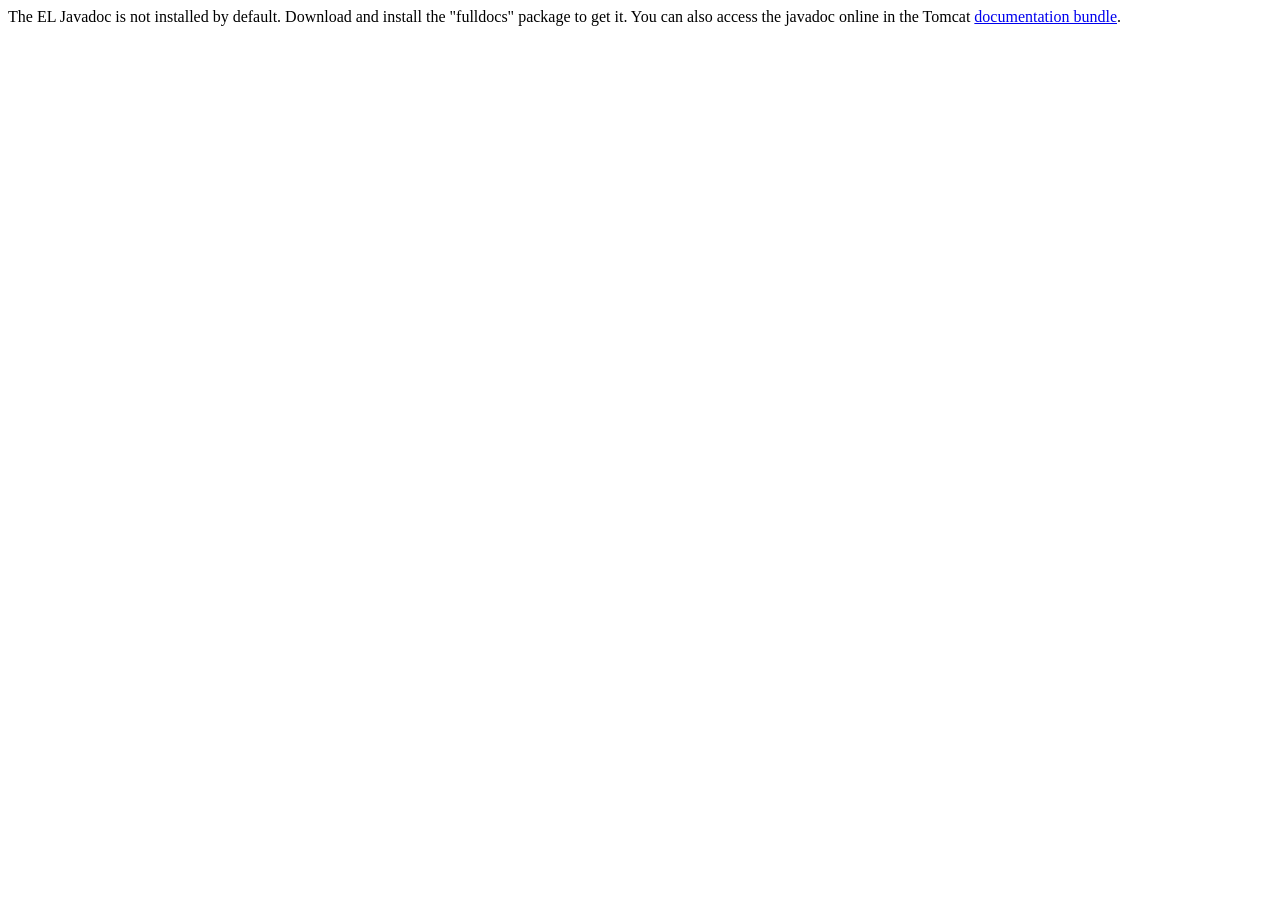
<file: servers/extracts/tomcat-8.5.27/apache-tomcat-8.5.27/webapps/docs/elapi/index.html>
<!--
  Licensed to the Apache Software Foundation (ASF) under one or more
  contributor license agreements.  See the NOTICE file distributed with
  this work for additional information regarding copyright ownership.
  The ASF licenses this file to You under the Apache License, Version 2.0
  (the "License"); you may not use this file except in compliance with
  the License.  You may obtain a copy of the License at

      http://www.apache.org/licenses/LICENSE-2.0

  Unless required by applicable law or agreed to in writing, software
  distributed under the License is distributed on an "AS IS" BASIS,
  WITHOUT WARRANTIES OR CONDITIONS OF ANY KIND, either express or implied.
  See the License for the specific language governing permissions and
  limitations under the License.
-->
<!DOCTYPE html>
<html>
    <head>
    <meta charset="UTF-8" />
    <title>API docs</title>
</head>

<body>

The EL Javadoc is not installed by default. Download and install
the "fulldocs" package to get it.

You can also access the javadoc online in the Tomcat
<a href="http://tomcat.apache.org/tomcat-8.5-doc/">
documentation bundle</a>.

</body>
</html>
</file>
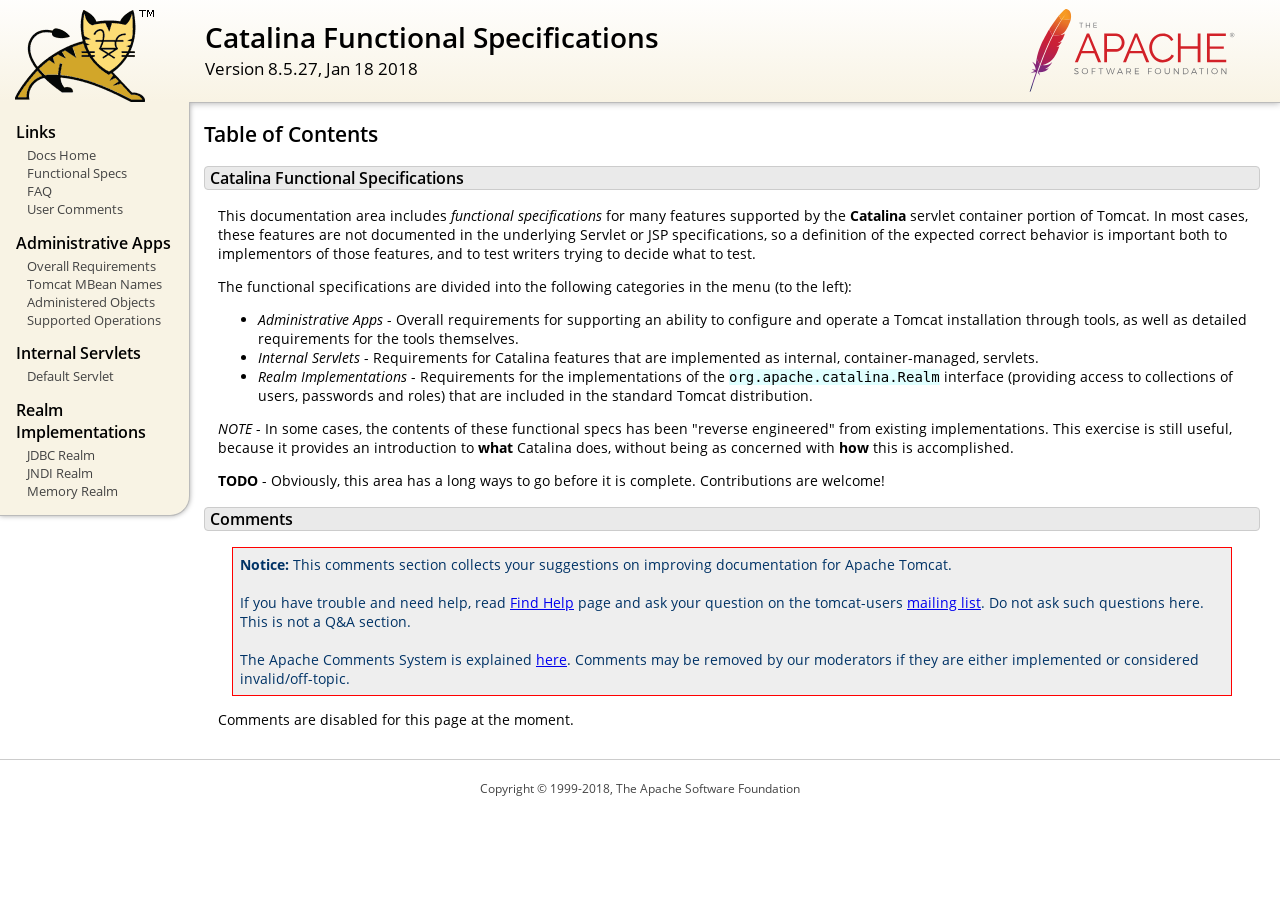
<file: servers/extracts/tomcat-8.5.27/apache-tomcat-8.5.27/webapps/docs/funcspecs/index.html>
<!DOCTYPE html SYSTEM "about:legacy-compat">
<html lang="en"><head><META http-equiv="Content-Type" content="text/html; charset=UTF-8"><link href="../images/docs-stylesheet.css" rel="stylesheet" type="text/css"><title>Catalina Functional Specifications (8.5.27) - Table of Contents</title><meta name="author" content="Craig R. McClanahan"><script type="application/javascript" data-comments-identifier="tomcat-8.5-doc/funcspecs/index">
    "use strict"; // Enable strict mode

    (function() {
      var thisScript = document.currentScript;
      if (!thisScript) { // Workaround for IE <= 11
        var scripts = document.getElementsByTagName("script");
        thisScript = scripts[scripts.length - 1];
      }
      document.addEventListener("DOMContentLoaded", (function() {
        var commentsDiv = document.getElementById("comments_thread");
        var commentsShortname = "tomcat";
        var commentsIdentifier = "http://tomcat.apache.org/" +
          thisScript.getAttribute("data-comments-identifier") + ".html";

        (function(w, d) {
          if (w.location.hostname.toLowerCase() == "tomcat.apache.org") {
            var s = d.createElement("script");
            s.type = "application/javascript";
            s.async = true;
            s.src = "https://comments.apache.org/show_comments.lua?site=" +
              encodeURIComponent(commentsShortname) +
              "&page=" + encodeURIComponent(commentsIdentifier);
            d.head.appendChild(s);
          } else {
            commentsDiv.appendChild(d.createTextNode("Comments are disabled for this page at the moment."));
          }
        })(window, document);
      }), false);
    })();
  </script></head><body><div id="wrapper"><header><div id="header"><div><div><div class="logo noPrint"><a href="http://tomcat.apache.org/"><img alt="Tomcat Home" src="../images/tomcat.png"></a></div><div style="height: 1px;"></div><div class="asfLogo noPrint"><a href="http://www.apache.org/" target="_blank"><img src="../images/asf-logo.svg" alt="The Apache Software Foundation" style="width: 266px; height: 83px;"></a></div><h1>Catalina Functional Specifications</h1><div class="versionInfo">
          Version 8.5.27,
          <time datetime="2018-01-18">Jan 18 2018</time></div><div style="height: 1px;"></div><div style="clear: left;"></div></div></div></div></header><div id="middle"><div><div id="mainLeft" class="noprint"><div><nav><div><h2>Links</h2><ul><li><a href="../index.html">Docs Home</a></li><li><a href="index.html">Functional Specs</a></li><li><a href="http://wiki.apache.org/tomcat/FAQ">FAQ</a></li><li><a href="#comments_section">User Comments</a></li></ul></div><div><h2>Administrative Apps</h2><ul><li><a href="fs-admin-apps.html">Overall Requirements</a></li><li><a href="mbean-names.html">Tomcat MBean Names</a></li><li><a href="fs-admin-objects.html">Administered Objects</a></li><li><a href="fs-admin-opers.html">Supported Operations</a></li></ul></div><div><h2>Internal Servlets</h2><ul><li><a href="fs-default.html">Default Servlet</a></li></ul></div><div><h2>Realm Implementations</h2><ul><li><a href="fs-jdbc-realm.html">JDBC Realm</a></li><li><a href="fs-jndi-realm.html">JNDI Realm</a></li><li><a href="fs-memory-realm.html">Memory Realm</a></li></ul></div></nav></div></div><div id="mainRight"><div id="content"><h2>Table of Contents</h2><h3 id="Catalina_Functional_Specifications">Catalina Functional Specifications</h3><div class="text">

<p>This documentation area includes <em>functional specifications</em> for
many features supported by the <strong>Catalina</strong> servlet container
portion of Tomcat.  In most cases, these features are not documented in the
underlying Servlet or JSP specifications, so a definition of the expected
correct behavior is important both to implementors of those features, and to
test writers trying to decide what to test.</p>

<p>The functional specifications are divided into the following categories
in the menu (to the left):</p>
<ul>
<li><em>Administrative Apps</em> - Overall requirements for supporting an
    ability to configure and operate a Tomcat installation through tools,
    as well as detailed requirements for the tools themselves.</li>
<li><em>Internal Servlets</em> - Requirements for Catalina features that are
    implemented as internal, container-managed, servlets.</li>
<li><em>Realm Implementations</em> - Requirements for the implementations of
    the <code>org.apache.catalina.Realm</code> interface (providing access to
    collections of users, passwords and roles) that are included in the
    standard Tomcat distribution.</li>
</ul>

<p><em>NOTE</em> - In some cases, the contents of these functional specs has
been "reverse engineered" from existing implementations.  This exercise is
still useful, because it provides an introduction to <strong>what</strong>
Catalina does, without being as concerned with <strong>how</strong> this is
accomplished.</p>

<p><strong>TODO</strong> - Obviously, this area has a long ways to go before
it is complete.  Contributions are welcome!</p>

</div><div class="noprint"><h3 id="comments_section">
                  Comments
                </h3><div class="text"><p class="notice"><strong>Notice: </strong>This comments section collects your suggestions
                    on improving documentation for Apache Tomcat.<br><br>
                    If you have trouble and need help, read
                    <a href="http://tomcat.apache.org/findhelp.html">Find Help</a> page
                    and ask your question on the tomcat-users
                    <a href="http://tomcat.apache.org/lists.html">mailing list</a>.
                    Do not ask such questions here. This is not a Q&amp;A section.<br><br>
                    The Apache Comments System is explained <a href="../comments.html">here</a>.
                    Comments may be removed by our moderators if they are either
                    implemented or considered invalid/off-topic.
                  </p><div id="comments_thread"></div></div></div></div></div></div></div><footer><div id="footer">
    Copyright &copy; 1999-2018, The Apache Software Foundation
  </div></footer></div></body></html>
</file>
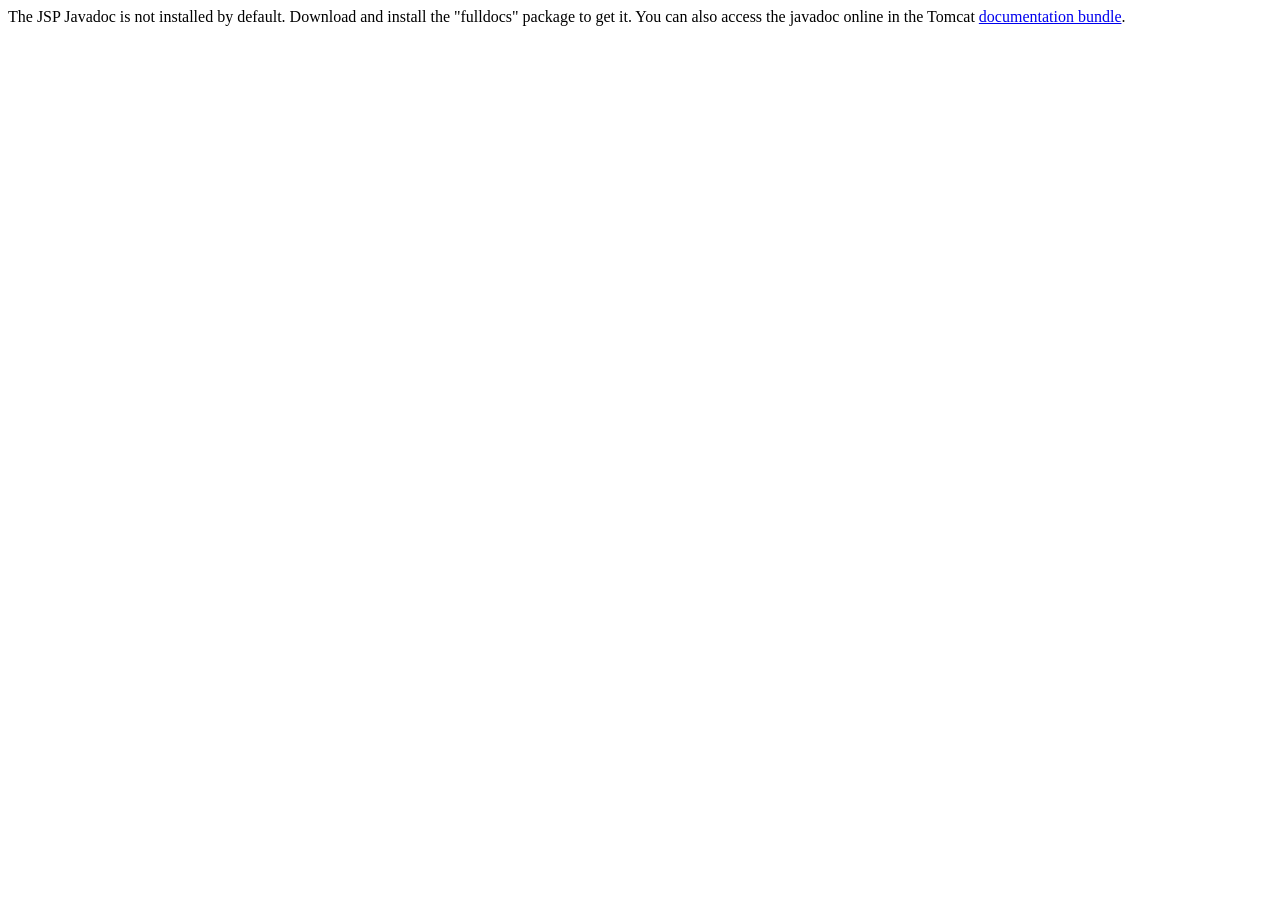
<file: servers/extracts/tomcat-8.5.27/apache-tomcat-8.5.27/webapps/docs/jspapi/index.html>
<!--
  Licensed to the Apache Software Foundation (ASF) under one or more
  contributor license agreements.  See the NOTICE file distributed with
  this work for additional information regarding copyright ownership.
  The ASF licenses this file to You under the Apache License, Version 2.0
  (the "License"); you may not use this file except in compliance with
  the License.  You may obtain a copy of the License at

      http://www.apache.org/licenses/LICENSE-2.0

  Unless required by applicable law or agreed to in writing, software
  distributed under the License is distributed on an "AS IS" BASIS,
  WITHOUT WARRANTIES OR CONDITIONS OF ANY KIND, either express or implied.
  See the License for the specific language governing permissions and
  limitations under the License.
-->
<!DOCTYPE html>
<html>
    <head>
    <meta charset="UTF-8" />
    <title>API docs</title>
</head>

<body>

The JSP Javadoc is not installed by default. Download and install
the "fulldocs" package to get it.

You can also access the javadoc online in the Tomcat
<a href="http://tomcat.apache.org/tomcat-8.5-doc/">
documentation bundle</a>.

</body>
</html>
</file>
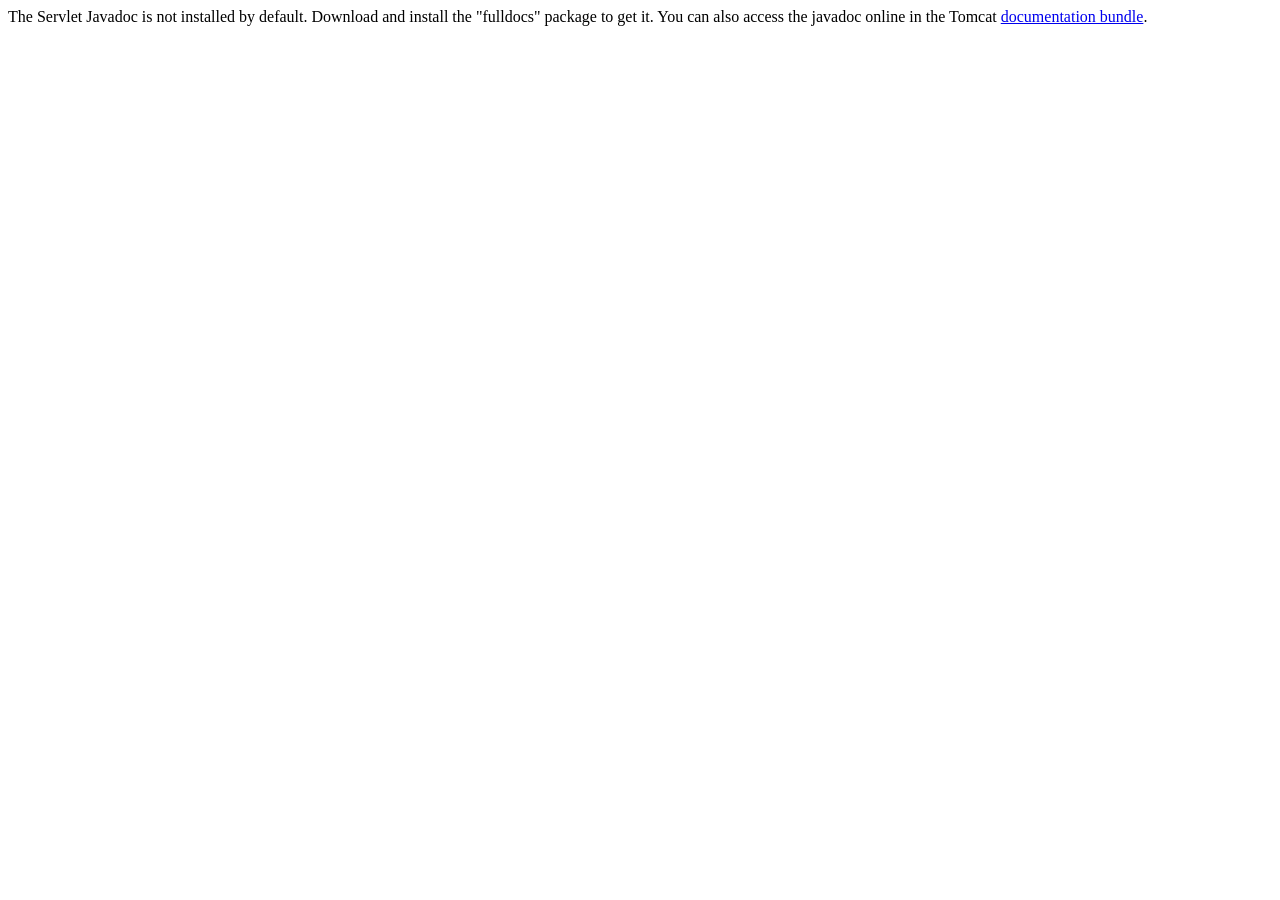
<file: servers/extracts/tomcat-8.5.27/apache-tomcat-8.5.27/webapps/docs/servletapi/index.html>
<!--
  Licensed to the Apache Software Foundation (ASF) under one or more
  contributor license agreements.  See the NOTICE file distributed with
  this work for additional information regarding copyright ownership.
  The ASF licenses this file to You under the Apache License, Version 2.0
  (the "License"); you may not use this file except in compliance with
  the License.  You may obtain a copy of the License at

      http://www.apache.org/licenses/LICENSE-2.0

  Unless required by applicable law or agreed to in writing, software
  distributed under the License is distributed on an "AS IS" BASIS,
  WITHOUT WARRANTIES OR CONDITIONS OF ANY KIND, either express or implied.
  See the License for the specific language governing permissions and
  limitations under the License.
-->
<!DOCTYPE html>
<html>
    <head>
    <meta charset="UTF-8" />
    <title>API docs</title>
</head>

<body>

The Servlet Javadoc is not installed by default. Download and install
the "fulldocs" package to get it.

You can also access the javadoc online in the Tomcat
<a href="http://tomcat.apache.org/tomcat-8.5-doc/">
documentation bundle</a>.

</body>
</html>
</file>
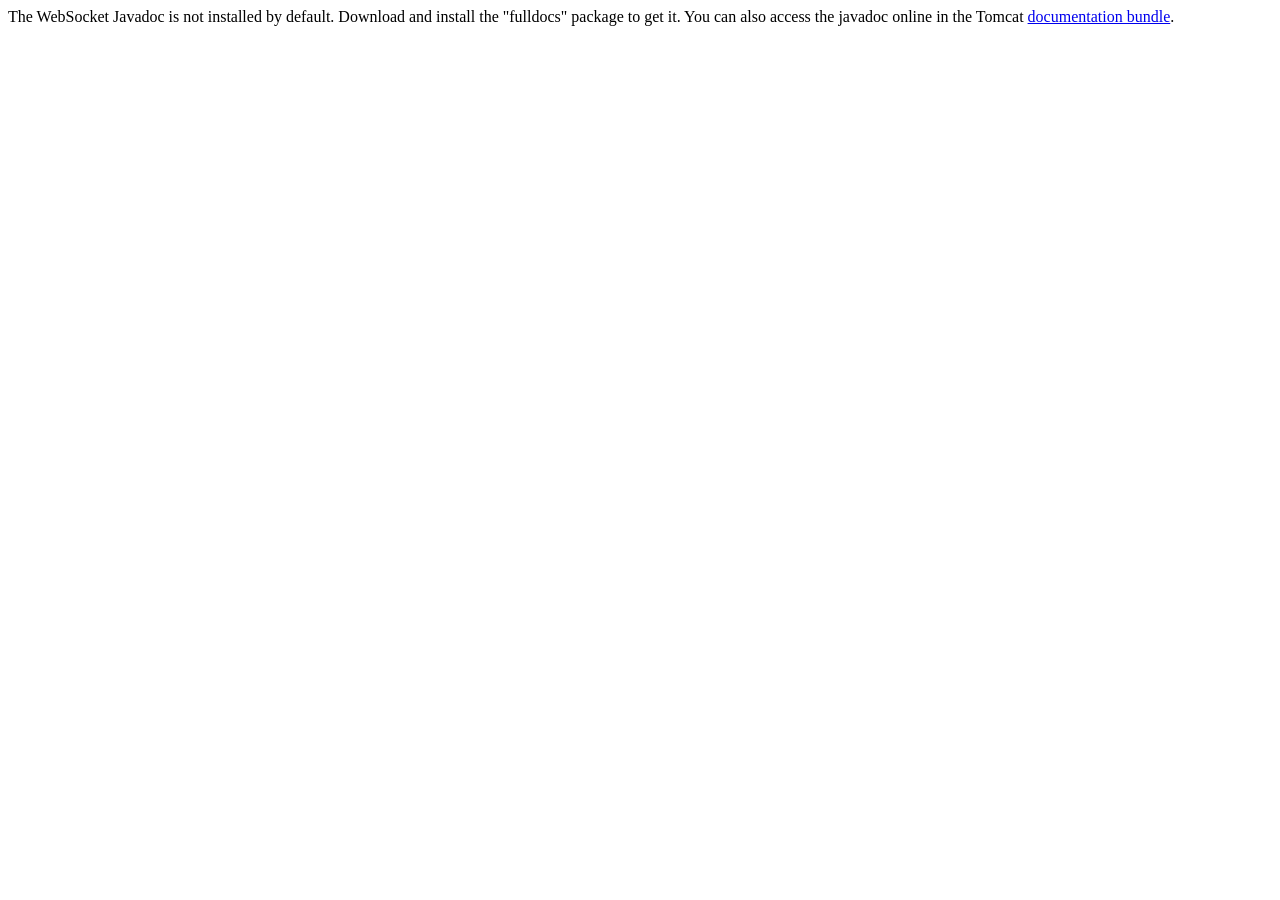
<file: servers/extracts/tomcat-8.5.27/apache-tomcat-8.5.27/webapps/docs/websocketapi/index.html>
<!--
  Licensed to the Apache Software Foundation (ASF) under one or more
  contributor license agreements.  See the NOTICE file distributed with
  this work for additional information regarding copyright ownership.
  The ASF licenses this file to You under the Apache License, Version 2.0
  (the "License"); you may not use this file except in compliance with
  the License.  You may obtain a copy of the License at

      http://www.apache.org/licenses/LICENSE-2.0

  Unless required by applicable law or agreed to in writing, software
  distributed under the License is distributed on an "AS IS" BASIS,
  WITHOUT WARRANTIES OR CONDITIONS OF ANY KIND, either express or implied.
  See the License for the specific language governing permissions and
  limitations under the License.
-->
<!DOCTYPE html>
<html>
    <head>
    <meta charset="UTF-8" />
    <title>API docs</title>
</head>

<body>

The WebSocket Javadoc is not installed by default. Download and install
the "fulldocs" package to get it.

You can also access the javadoc online in the Tomcat
<a href="http://tomcat.apache.org/tomcat-8.5-doc/">
documentation bundle</a>.

</body>
</html>
</file>
<file: servers/extracts/tomcat-8.5.27/apache-tomcat-8.5.27/webapps/docs/images/docs-stylesheet.css>
@charset "utf-8";
/*
  Licensed to the Apache Software Foundation (ASF) under one or more
  contributor license agreements.  See the NOTICE file distributed with
  this work for additional information regarding copyright ownership.
  The ASF licenses this file to You under the Apache License, Version 2.0
  (the "License"); you may not use this file except in compliance with
  the License.  You may obtain a copy of the License at

      http://www.apache.org/licenses/LICENSE-2.0

  Unless required by applicable law or agreed to in writing, software
  distributed under the License is distributed on an "AS IS" BASIS,
  WITHOUT WARRANTIES OR CONDITIONS OF ANY KIND, either express or implied.
  See the License for the specific language governing permissions and
  limitations under the License.
*/

/* Fonts */
@import url("fonts/fonts.css");

/* General style */

h1, h2, h3, h4, h5, h6, th {
  font-weight: 600;
}

body {
  margin: 0;
}

body, input {
  font-family: 'Open Sans', sans-serif;
  font-size: 10.5pt;
}

code, pre {
  font-family: Consolas, monospace;
}

img {
  border: 0;
}

table {
  border-collapse: collapse;
  text-align: left;
}
table *:not(table) {
  /* Prevent border-collapsing for table child elements like <div> */
  border-collapse: separate;
}

th {
  text-align: left;
}

main {
  /* Remove this once all IEs support <main> element */
  display: block;
}


/* Layout */

#wrapper {
  min-width: 400px;
}

#header {
  border-bottom: 1px solid #bbb;
}

@media not print {
    #header {
        box-shadow: 0 0 7px #aaa;
    }
}

#header > div {
  padding-left: 15px;
  padding-right: 15px;

  /* Work-around for old browsers: */
  background-color: #F8F3E4;
  background: linear-gradient(to bottom, #ffffff -10%, #F8F3E4 100%);
  position: relative;
}

#header .logo {
  float: left;
  padding-top: 10px;
  min-width: 190px;
}

#header .logo  img{
  /* To avoid that the Font Descender being added to the parent div's height */
  vertical-align: middle;
}

#header .asfLogo {
  float: right;
  position: relative;
  top: 8px;
}

#header h1 {
  margin-top: 0.6em;
  margin-bottom: 0;
}

#header .versionInfo {
  font-size: 13pt;
  margin-bottom: 1em;
}

#middle {
  display: table;
  table-layout: fixed;
  margin: 0;
  width: 100%;
}
#middle > div { display: table-row; }
#middle > div > div { display: table-cell; vertical-align: top; }



#mainLeft {
  width: 190px;
}

#mainLeft > div {
  margin-top: -1px; /* to overwrite border of element above */
  padding-left: 16px;
  padding-right: 14px;
  padding-top: 6px;
  padding-bottom: 15px;
  background-color: #F8F3E4;
  border-right: 1px solid #bbb;
  border-bottom: 1px solid #bbb;
  font-size: 10pt;
  border-bottom-right-radius: 20px;
  box-shadow: 0 0 5px #aaa;
}

#mainLeft h2 {
  margin-bottom: 0.2em;
  font-size: 1.2em;
}

#mainLeft ul {
  padding: 0;
  margin: 0;
  list-style-type: none;
}

#mainLeft ul a {
  text-indent: -0.6em;
  padding-left: 1.4em;
  display: block;
  text-decoration: none;
  color: #444;
}
#mainLeft ul a:hover {
  color: #000;
  background-color: #D1c9b9;
}

#mainRight {
  padding-left: 14px;
  padding-right: 20px;

}

#footer {
  margin-top: 30px;
  padding-top: 20px;
  padding-bottom: 20px;
  padding-left: 20px;
  padding-right: 20px;
  border-top: 1px solid #ccc;
  color: #444;
  text-align: center;
  /* font-style: italic; */
  font-size: 9pt;
}


/* Content */

#content div.text {
  padding-left: 1em;
  padding-left: 1em;
}

#content h3, #content h4, #content h5, #content h6 {
  padding-left: 5px;
  padding-right: 5px;
  background-color: #eaeaea;
}

@media not print {
    #content h3, #content h4, #content h5, #content h6 {
        border: 1px solid #ccc;
        border-radius: 4px;
    }
}

#content h4, #content h5, #content h6 {
  background-color: #f6f6f6;
}

code {
  background-color: rgb(224,255,255);
}

div.codeBox pre code, code.attributeName, code.propertyName, code.noHighlight, .noHighlight code {
  background-color: transparent;
}
div.codeBox {
  overflow: auto;
  margin: 1em 0;
}
div.codeBox pre {
  margin: 0;
  padding: 4px;
  border: 1px solid #999;
  border-radius: 5px;
  background-color: #eff8ff;
  display: table; /* To prevent <pre>s from taking the complete available width. */
  /*
  When it is officially supported, use the following CSS instead of display: table
  to prevent big <pre>s from exceeding the browser window:
  max-width: available;
  width: min-content;
  */
}

div.codeBox pre.wrap {
  white-space: pre-wrap;
}


table.defaultTable tr, table.detail-table tr {
    border: 1px solid #CCC;
}

table.defaultTable tr:nth-child(even), table.detail-table tr:nth-child(even) {
    background-color: #FAFBFF;
}

table.defaultTable tr:nth-child(odd), table.detail-table tr:nth-child(odd) {
    background-color: #EEEFFF;
}

table.defaultTable th, table.detail-table th {
  background-color: #88b;
  color: #fff;
}

table.defaultTable th, table.defaultTable td, table.detail-table th, table.detail-table td {
  padding: 5px 8px;
}


p.notice {
  border: 1px solid rgb(255, 0, 0);
  background-color: rgb(238, 238, 238);
  color: rgb(0, 51, 102);
  padding: 0.5em;
  margin: 1em 2em 1em 1em;
}


/* Changelog-Styles */

ul.changelog {
  padding-left: 1em;
  list-style-type: none;
}

ul.changelog  li{
  padding-top: 5px;
  padding-bottom: 5px;
}

ul.changelog img {
  vertical-align: middle
}


/* Printer-only Styles */
@media print {
    .noPrint { display: none; }
    #middle > div > div#mainLeft { display: none; }
    a { color: inherit; text-decoration: none; }
}

/* Fix for Comments section which contains a <h4> */
#comments_thread h1, #comments_thread h2, #comments_thread h3, #comments_thread h4, #comments_thread h5, #comments_thread h6 {
    border: none;
    background-color: transparent;
}
</file>
